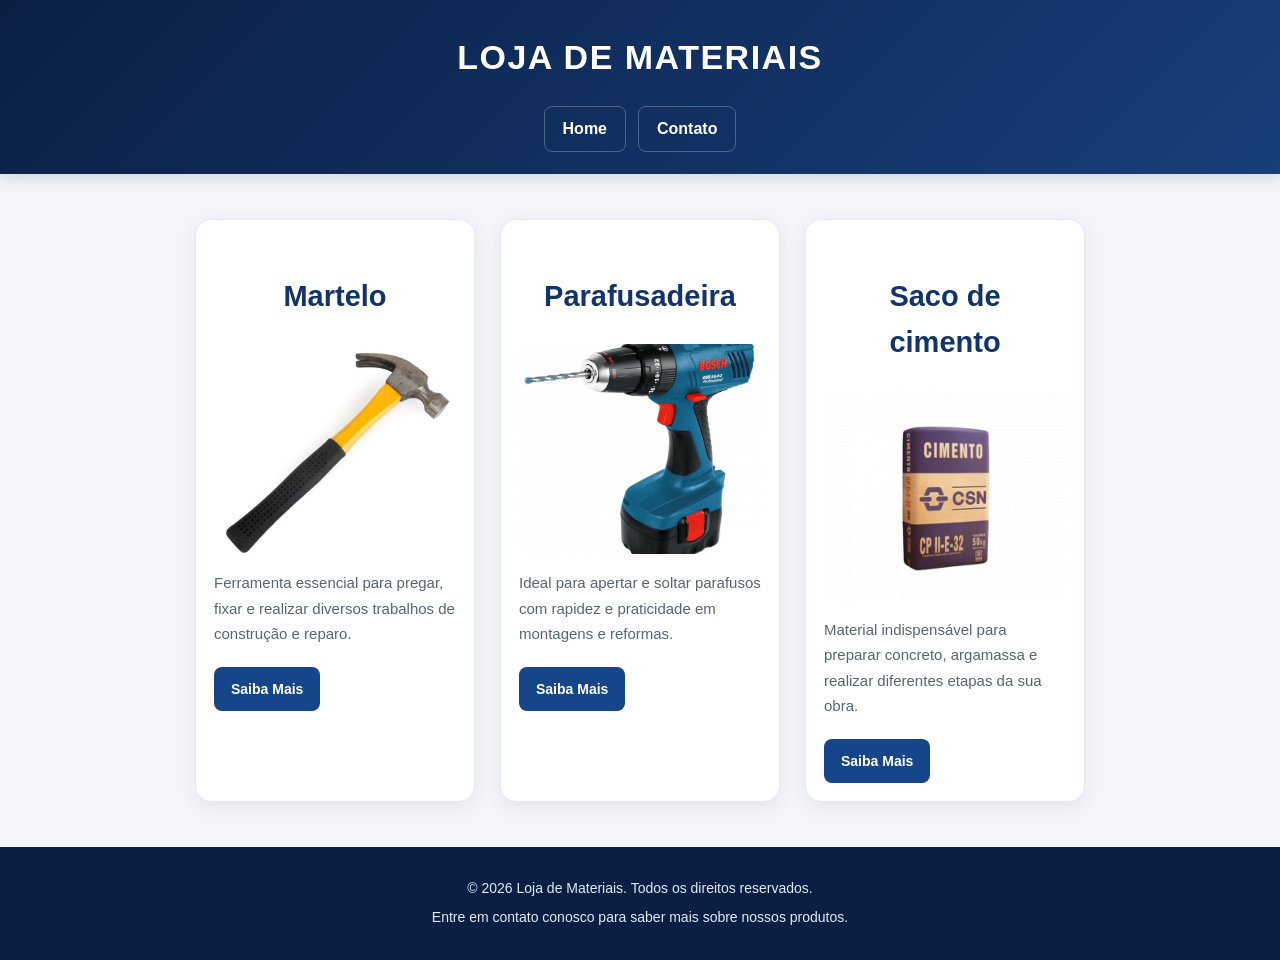
<file: index.html>
<!DOCTYPE html>
<html lang="pt-BR">
<head>
    <meta charset="UTF-8">
    <meta name="viewport" content="width=device-width, initial-scale=1.0">
    <title>Loja de Materiais</title>
    <link rel="stylesheet" href="style.css">
</head>
<body>

    <header>
        <h1>Loja de Materiais</h1>

        <nav>
            <a href="index.html">Home</a>
            <a href="contato.html">Contato</a>
        </nav>
    </header>

    <main>
        <section class="produtos">

            <article>
                <h2>Martelo</h2>

                <img src="imagem/agora vai.jpg" alt="Martelo">

                <p>
                    Ferramenta essencial para pregar, fixar e realizar
                    diversos trabalhos de construção e reparo.
                </p>

                <a href="https://pt.wikipedia.org/wiki/Martelo"
                   target="_blank" rel="noopener noreferrer">
                    Saiba Mais
                </a>
            </article>

            <article>
                <h2>Parafusadeira</h2>

                <img src="imagem/imagem.parafusadeira.jpg" alt="Parafusadeira">

                <p>
                    Ideal para apertar e soltar parafusos com rapidez
                    e praticidade em montagens e reformas.
                </p>

                <a href="https://pt.wikipedia.org/wiki/Parafusadeira"
                   target="_blank" rel="noopener noreferrer">
                    Saiba Mais
                </a>
            </article>

            <article>
                <h2>Saco de cimento</h2>

                <img src="imagem/imagem.sacodecimento.jpg" alt="Saco de cimento">

                <p>
                    Material indispensável para preparar concreto,
                    argamassa e realizar diferentes etapas da sua obra.
                </p>

                <a href="https://pt.wikipedia.org/wiki/Cimento"
                   target="_blank" rel="noopener noreferrer">
                    Saiba Mais
                </a>
            </article>

        </section>
    </main>

    <footer>
        <p>&copy; 2026 Loja de Materiais. Todos os direitos reservados.</p>
        <p>Entre em contato conosco para saber mais sobre nossos produtos.</p>
    </footer>

</body>
</html>
</file>
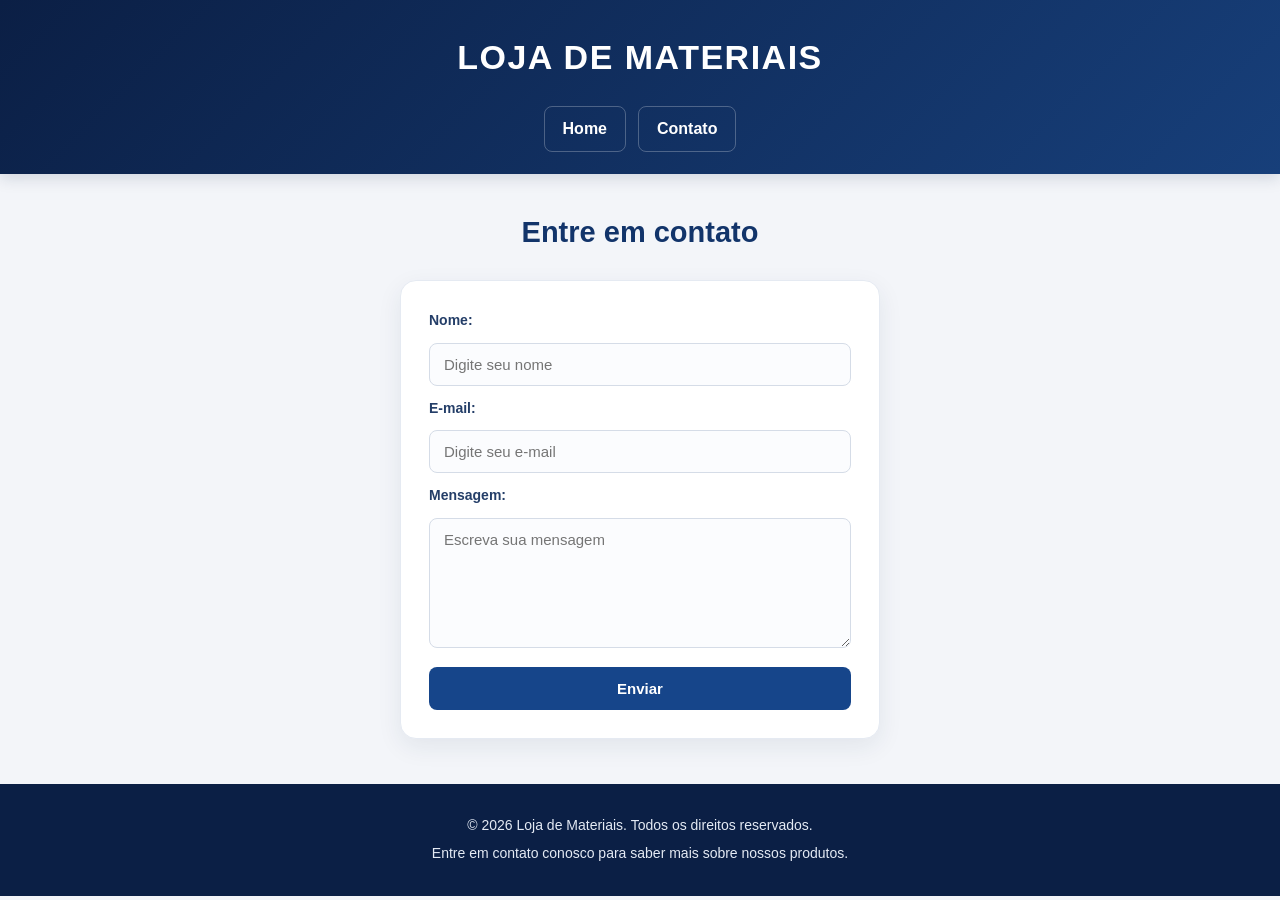
<file: contato.html>
<!DOCTYPE html>
<html lang="pt-BR">
<head>
    <meta charset="UTF-8">
    <meta name="viewport" content="width=device-width, initial-scale=1.0">
    <title>Contato - Loja de Materiais</title>
    <link rel="stylesheet" href="style.css">
</head>
<body>

    <header>
        <h1>Loja de Materiais</h1>

        <nav>
            <a href="index.html">Home</a>
            <a href="contato.html">Contato</a>
        </nav>
    </header>

    <main>
        <h2>Entre em contato</h2>

        <form>
            <label for="nome">Nome:</label>
            <input
                type="text"
                id="nome"
                name="nome"
                placeholder="Digite seu nome"
                required
            >

            <label for="email">E-mail:</label>
            <input
                type="email"
                id="email"
                name="email"
                placeholder="Digite seu e-mail"
                required
            >

            <label for="mensagem">Mensagem:</label>
            <textarea
                id="mensagem"
                name="mensagem"
                rows="5"
                placeholder="Escreva sua mensagem"
                required
            ></textarea>

            <button type="submit">Enviar</button>
        </form>
    </main>

    <footer>
        <p>&copy; 2026 Loja de Materiais. Todos os direitos reservados.</p>
        <p>Entre em contato conosco para saber mais sobre nossos produtos.</p>
    </footer>

</body>
</html>
</file>
<file: style.css>
/* =========================
   CONFIGURAÇÃO GERAL
========================= */
* {
    margin: 0;
    padding: 0;
    box-sizing: border-box;
}

body {
    background-color: #f3f5f9;
    font-family: "Segoe UI", Arial, sans-serif;
    color: #263248;
    line-height: 1.6;
}

/* =========================
   CABEÇALHO
========================= */
header {
    background: linear-gradient(135deg, #0b1f45, #173f7a);
    color: white;
    text-align: center;
    padding: 30px 20px 22px;
    box-shadow: 0 4px 15px rgba(11, 31, 69, 0.15);
}

header h1 {
    margin-bottom: 22px;
    font-size: 34px;
    font-weight: 800;
    letter-spacing: 1.5px;
    text-transform: uppercase;
}

/* =========================
   MENU DE NAVEGAÇÃO
========================= */
nav {
    display: flex;
    justify-content: center;
    align-items: center;
    flex-wrap: wrap;
    gap: 12px;
}

nav a {
    color: white;
    text-decoration: none;
    font-weight: 600;
    padding: 9px 18px;
    border: 1px solid rgba(255, 255, 255, 0.25);
    border-radius: 8px;
    transition: 0.3s;
}

nav a:hover {
    background-color: white;
    color: #12346a;
    transform: translateY(-2px);
}

/* =========================
   PRODUTOS
========================= */
.produtos {
    display: flex;
    flex-direction: row;
    justify-content: center;
    align-items: stretch;
    flex-wrap: wrap;
    gap: 25px;
    max-width: 1200px;
    margin: 45px auto;
    padding: 0 20px;
}

/* Cartões */
article {
    background-color: white;
    width: 280px;
    padding: 18px;
    border-radius: 16px;
    border: 1px solid #e5eaf2;
    box-shadow: 0 5px 18px rgba(25, 45, 80, 0.07);
    transition: transform 0.3s, box-shadow 0.3s;
}

article:hover {
    transform: translateY(-6px);
    box-shadow: 0 12px 28px rgba(25, 45, 80, 0.14);
}

/* Títulos dos produtos */
article h2 {
    color: #153d78;
    font-size: 21px;
    font-weight: 700;
    margin-bottom: 14px;
}

/* Imagens dos produtos */
article img {
    display: block;
    width: 100%;
    height: 210px;
    object-fit: cover;
    border-radius: 10px;
    margin-bottom: 16px;
}

/* Descrições */
article p {
    color: #586579;
    font-size: 15px;
    line-height: 1.7;
    margin-bottom: 20px;
}

/* Botões Saiba Mais */
article a {
    display: inline-block;
    background-color: #16458a;
    color: white;
    text-decoration: none;
    text-align: center;
    font-size: 14px;
    font-weight: 700;
    padding: 11px 17px;
    border-radius: 8px;
    transition: background-color 0.3s, transform 0.3s;
}

article a:hover {
    background-color: #2464b5;
    transform: translateY(-2px);
}

/* =========================
   TÍTULO DA PÁGINA DE CONTATO
========================= */
main h2 {
    text-align: center;
    color: #12346a;
    font-size: 29px;
    font-weight: 750;
    margin: 35px 20px 25px;
}

/* =========================
   FORMULÁRIO DE CONTATO
========================= */
form {
    display: flex;
    flex-direction: column;
    gap: 11px;
    width: calc(100% - 40px);
    max-width: 480px;
    margin: 0 auto 45px;
    padding: 28px;
    background-color: white;
    border: 1px solid #e5eaf2;
    border-radius: 16px;
    box-shadow: 0 8px 25px rgba(25, 45, 80, 0.08);
}

/* Rótulos */
form label {
    color: #243e68;
    font-size: 14px;
    font-weight: 700;
}

/* Campos de entrada */
form input,
form textarea {
    width: 100%;
    padding: 12px 14px;
    border: 1px solid #d5dce7;
    border-radius: 8px;
    background-color: #fbfcfe;
    color: #263248;
    font-size: 15px;
    font-family: inherit;
    transition: border-color 0.3s, box-shadow 0.3s;
}

form textarea {
    min-height: 130px;
    resize: vertical;
}

/* Destaque dos campos selecionados */
form input:focus,
form textarea:focus {
    outline: none;
    border-color: #2464b5;
    box-shadow: 0 0 0 3px rgba(36, 100, 181, 0.12);
    background-color: white;
}

/* Botão Enviar */
form button {
    background-color: #16458a;
    color: white;
    padding: 13px 20px;
    margin-top: 8px;
    border: none;
    border-radius: 8px;
    cursor: pointer;
    font-size: 15px;
    font-weight: 700;
    font-family: inherit;
    transition: background-color 0.3s, transform 0.3s;
}

form button:hover {
    background-color: #2464b5;
    transform: translateY(-2px);
}

/* =========================
   RODAPÉ
========================= */
footer {
    background-color: #0b1f45;
    color: #e4eaf4;
    text-align: center;
    padding: 25px 20px;
    margin-top: 45px;
}

footer p {
    margin: 5px 0;
    font-size: 14px;
    line-height: 1.7;
}

/* =========================
   RESPONSIVIDADE
========================= */
@media (max-width: 768px) {
    header {
        padding: 25px 15px 20px;
    }

    header h1 {
        font-size: 27px;
        letter-spacing: 1px;
    }

    nav {
        gap: 8px;
    }

    nav a {
        padding: 8px 13px;
        font-size: 14px;
    }

    .produtos {
        flex-direction: column;
        align-items: center;
        gap: 22px;
        margin: 30px auto;
    }

    article {
        width: 100%;
        max-width: 380px;
    }

    article img {
        height: 220px;
    }

    main h2 {
        font-size: 25px;
        margin-top: 28px;
    }

    form {
        padding: 22px;
    }

    footer {
        padding: 22px 15px;
    }
}

/* Celulares menores */
@media (max-width: 380px) {
    header h1 {
        font-size: 23px;
    }

    .produtos {
        padding: 0 14px;
    }

    form {
        width: calc(100% - 28px);
        padding: 18px;
    }
}
</file>
